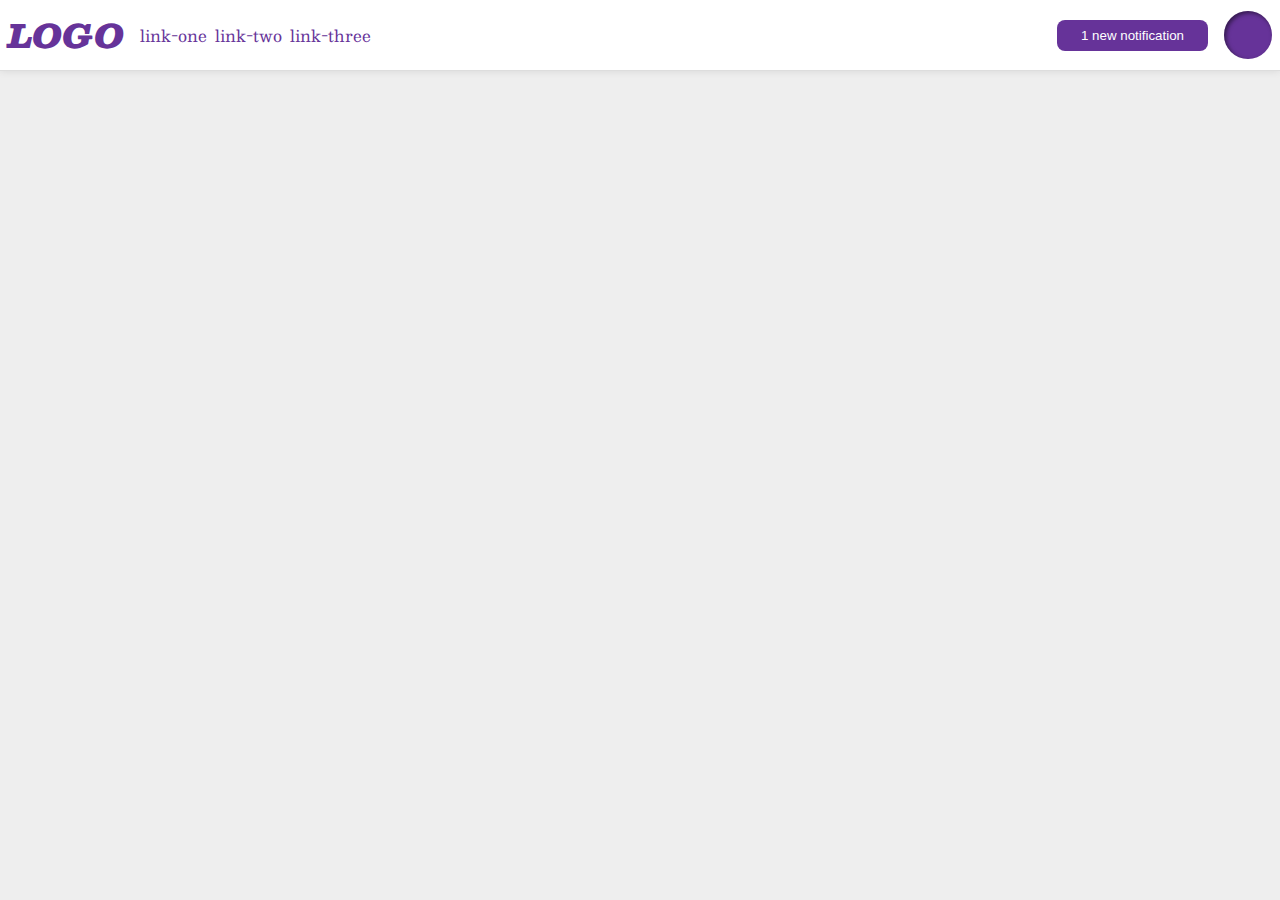
<file: foundations/flex/03-flex-header-2/index.html>
<!DOCTYPE html>
<html lang="en">
  <head>
    <meta charset="UTF-8">
    <meta http-equiv="X-UA-Compatible" content="IE=edge">
    <meta name="viewport" content="width=device-width, initial-scale=1.0">
    <title>Flex Header 2</title>
    <link rel="stylesheet" href="style.css">
  </head>
  <body>
    <div class="header">
      <div class="left-items">
        <div class="logo">
          LOGO
        </div>
        <ul class="links">
          <li><a href="https://google.com">link-one</a></li>
          <li><a href="https://google.com">link-two</a></li>
          <li><a href="https://google.com">link-three</a></li>
        </ul>
      </div>

      <div class="right-items">
        <button class="notifications">
          1 new notification
        </button>
        <div class="profile-image"></div>
      </div>
    </div>
  </body>
</html>
</file>
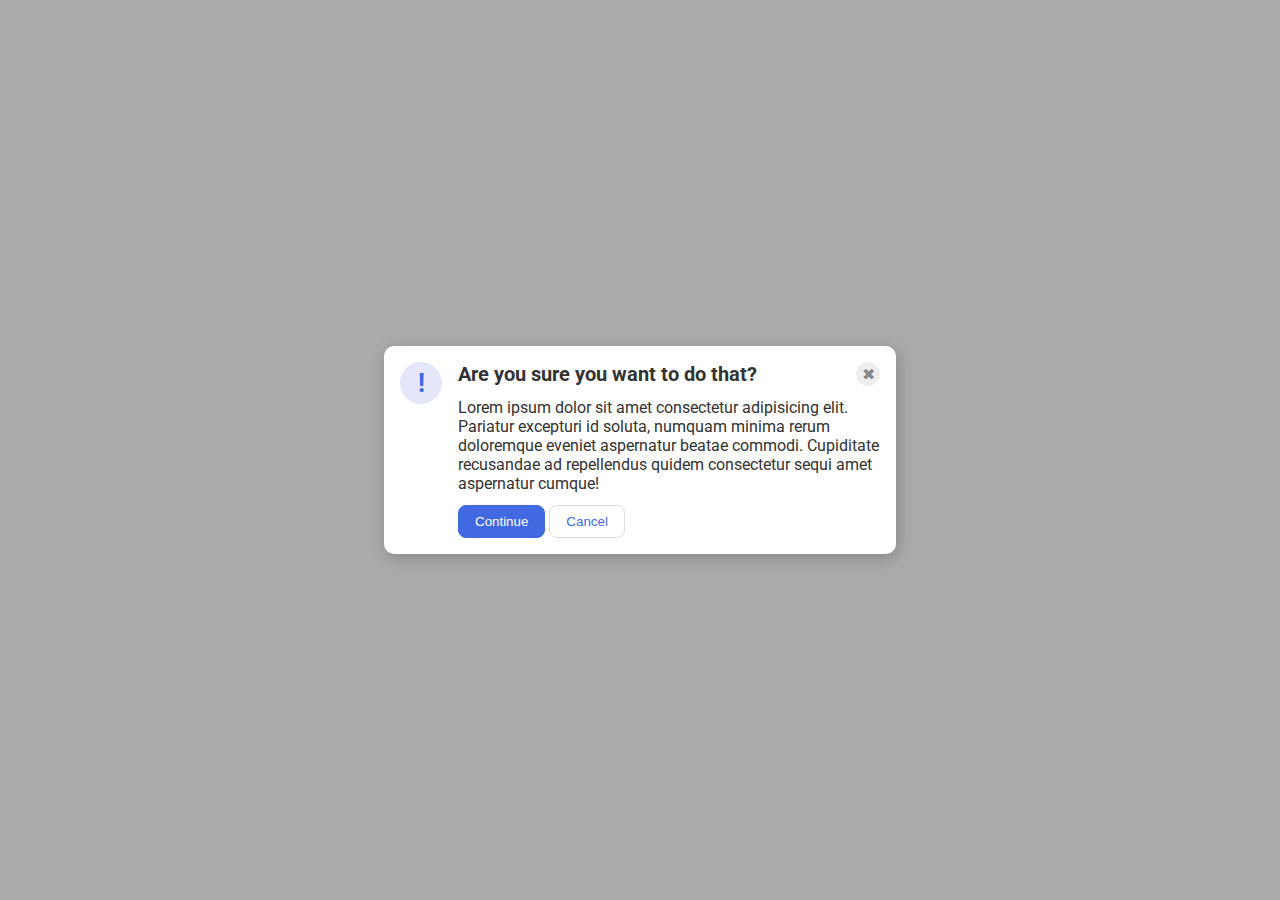
<file: foundations/flex/05-flex-modal/index.html>
<!DOCTYPE html>
<html lang="en">
  <head>
    <meta charset="UTF-8">
    <meta http-equiv="X-UA-Compatible" content="IE=edge">
    <meta name="viewport" content="width=device-width, initial-scale=1.0">
    <link rel="stylesheet" href="style.css">
    <title>Modal</title>
  </head>
  <body>
    <div class="modal">
      <div class="icon">!</div>
      <div class="content">
        <div class="header">
          Are you sure you want to do that?
          <button class="close-button">✖</button>
        </div>

        <div class="text">Lorem ipsum dolor sit amet consectetur adipisicing elit. Pariatur excepturi id soluta, numquam minima rerum doloremque eveniet aspernatur beatae commodi. Cupiditate recusandae ad repellendus quidem consectetur sequi amet aspernatur cumque!</div>
        <button class="continue">Continue</button>
        <button class="cancel">Cancel</button>
      </div>
    </div>
  </body>
</html>
</file>
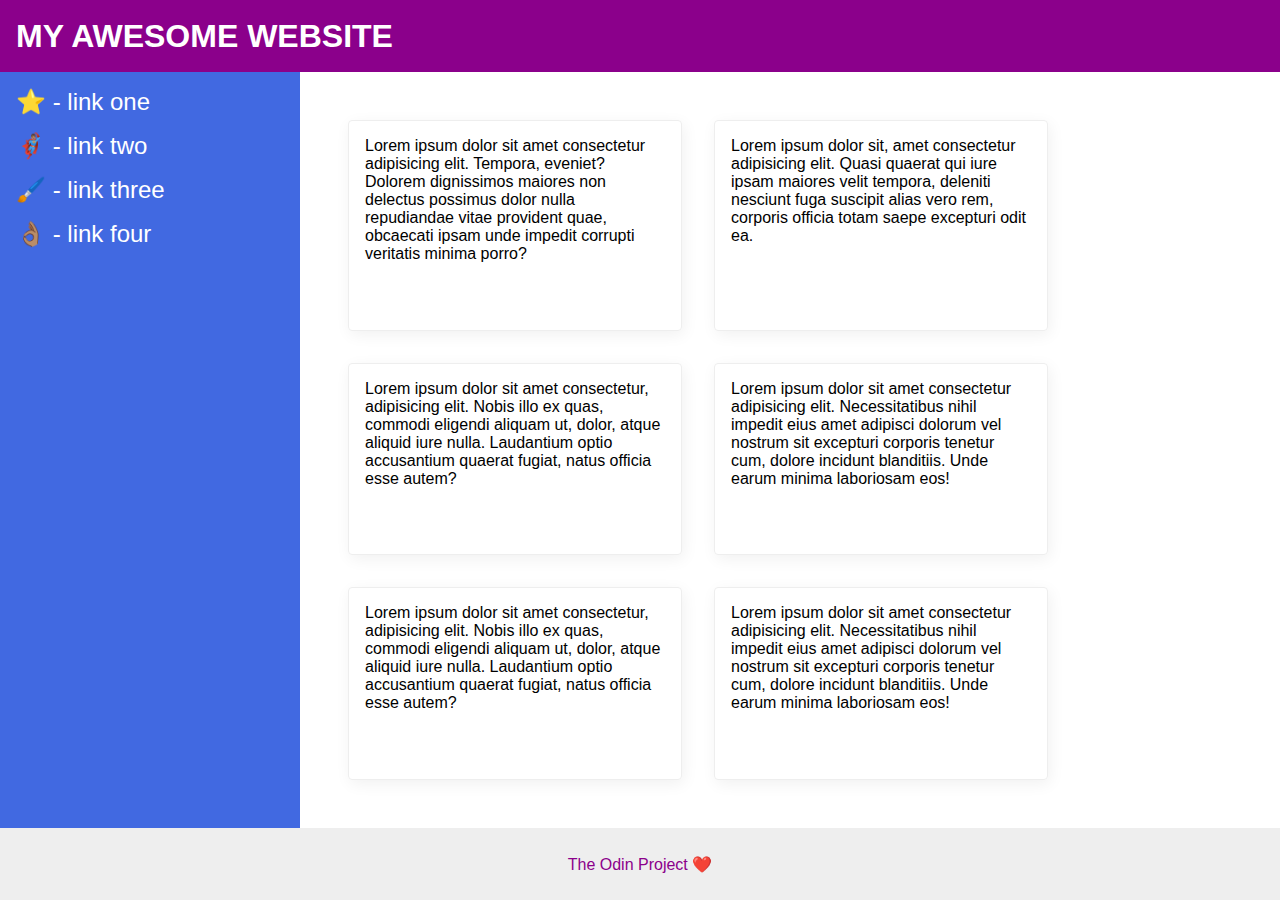
<file: foundations/flex/07-flex-layout-2/index.html>
<!DOCTYPE html>
<html lang="en">
  <head>
    <meta charset="UTF-8">
    <meta http-equiv="X-UA-Compatible" content="IE=edge">
    <meta name="viewport" content="width=device-width, initial-scale=1.0">
    <title>The Holy Grail</title>
    <link rel="stylesheet" href="style.css">
  </head>
  <body>
    <div class="header">
      MY AWESOME WEBSITE
    </div>
    
    <div class="content">
      <div class="sidebar">
        <ul>
          <li><a href="#">⭐ - link one</a></li>
          <li><a href="#">🦸🏽‍♂️ - link two</a></li>
          <li><a href="#">🖌️ - link three</a></li>
          <li><a href="#">👌🏽 - link four</a></li>
        </ul>
      </div>

      <div class="card-container">
        <div class="card">Lorem ipsum dolor sit amet consectetur adipisicing elit. Tempora, eveniet? Dolorem dignissimos maiores non delectus possimus dolor nulla repudiandae vitae provident quae, obcaecati ipsam unde impedit corrupti veritatis minima porro?</div>
        <div class="card">Lorem ipsum dolor sit, amet consectetur adipisicing elit. Quasi quaerat qui iure ipsam maiores velit tempora, deleniti nesciunt fuga suscipit alias vero rem, corporis officia totam saepe excepturi odit ea.</div>
        <div class="card">Lorem ipsum dolor sit amet consectetur, adipisicing elit. Nobis illo ex quas, commodi eligendi aliquam ut, dolor, atque aliquid iure nulla. Laudantium optio accusantium quaerat fugiat, natus officia esse autem?</div>
        <div class="card">Lorem ipsum dolor sit amet consectetur adipisicing elit. Necessitatibus nihil impedit eius amet adipisci dolorum vel nostrum sit excepturi corporis tenetur cum, dolore incidunt blanditiis. Unde earum minima laboriosam eos!</div>
        <div class="card">Lorem ipsum dolor sit amet consectetur, adipisicing elit. Nobis illo ex quas, commodi eligendi aliquam ut, dolor, atque aliquid iure nulla. Laudantium optio accusantium quaerat fugiat, natus officia esse autem?</div>
        <div class="card">Lorem ipsum dolor sit amet consectetur adipisicing elit. Necessitatibus nihil impedit eius amet adipisci dolorum vel nostrum sit excepturi corporis tenetur cum, dolore incidunt blanditiis. Unde earum minima laboriosam eos!</div>
      </div>
    </div>

    <div class="footer">
      The Odin Project ❤️
    </div>
  </body>
</html>
</file>
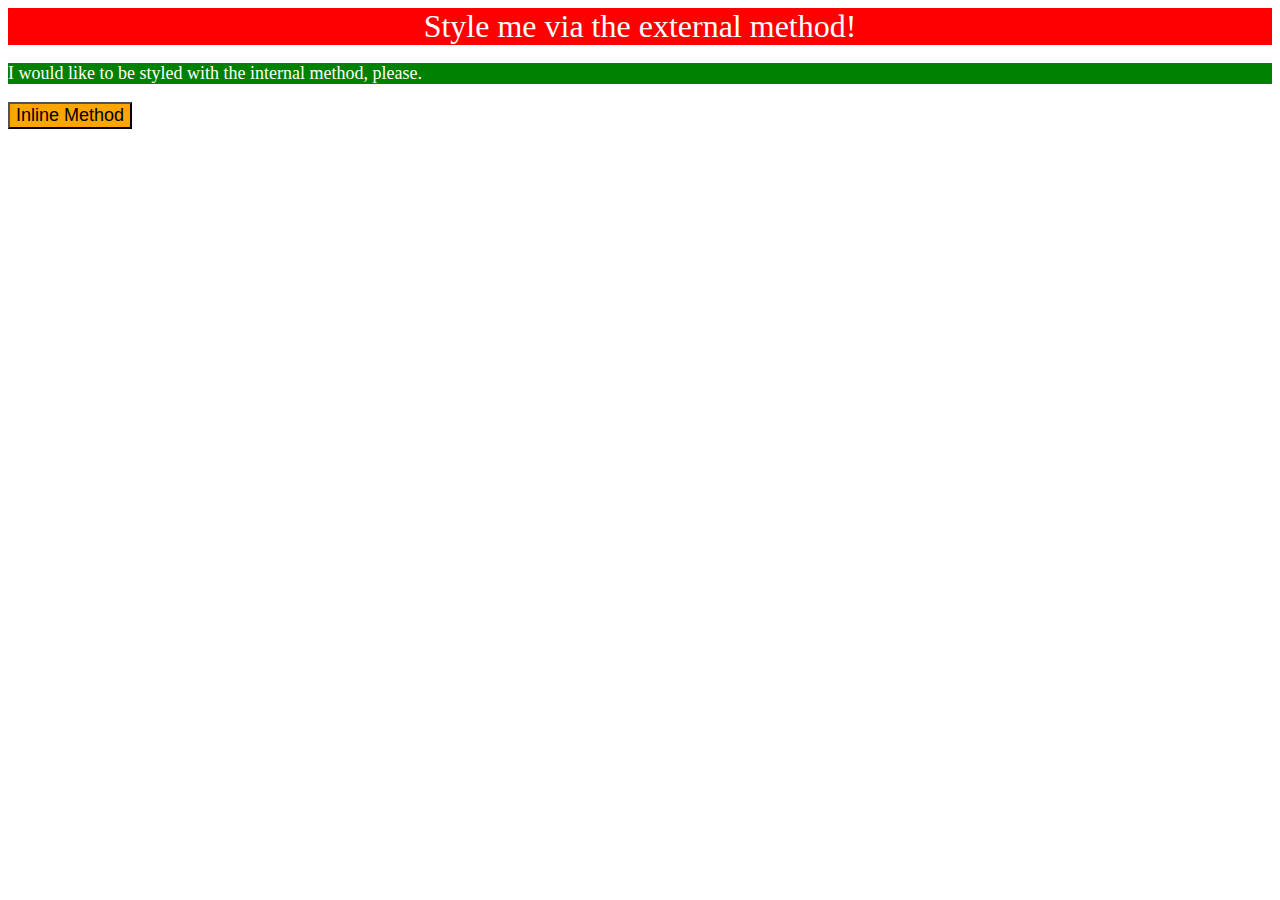
<file: foundations/intro-to-css/01-css-methods/index.html>
<!DOCTYPE html>
<html lang="en">
  <head>
    <meta charset="UTF-8">
    <meta http-equiv="X-UA-Compatible" content="IE=edge">
    <meta name="viewport" content="width=device-width, initial-scale=1.0">
    <title>Methods for Adding CSS</title>
    <link rel="stylesheet" href="style.css">

    <style>
      p {
        background-color: green;
        color: white;
        font-size: 18px;
      }
    </style>
  </head>
  <body>
    <div>Style me via the external method!</div>
    <p>I would like to be styled with the internal method, please.</p>
    <button style="background-color: orange; font-size:18px;">Inline Method</button>
  </body>
</html>
</file>
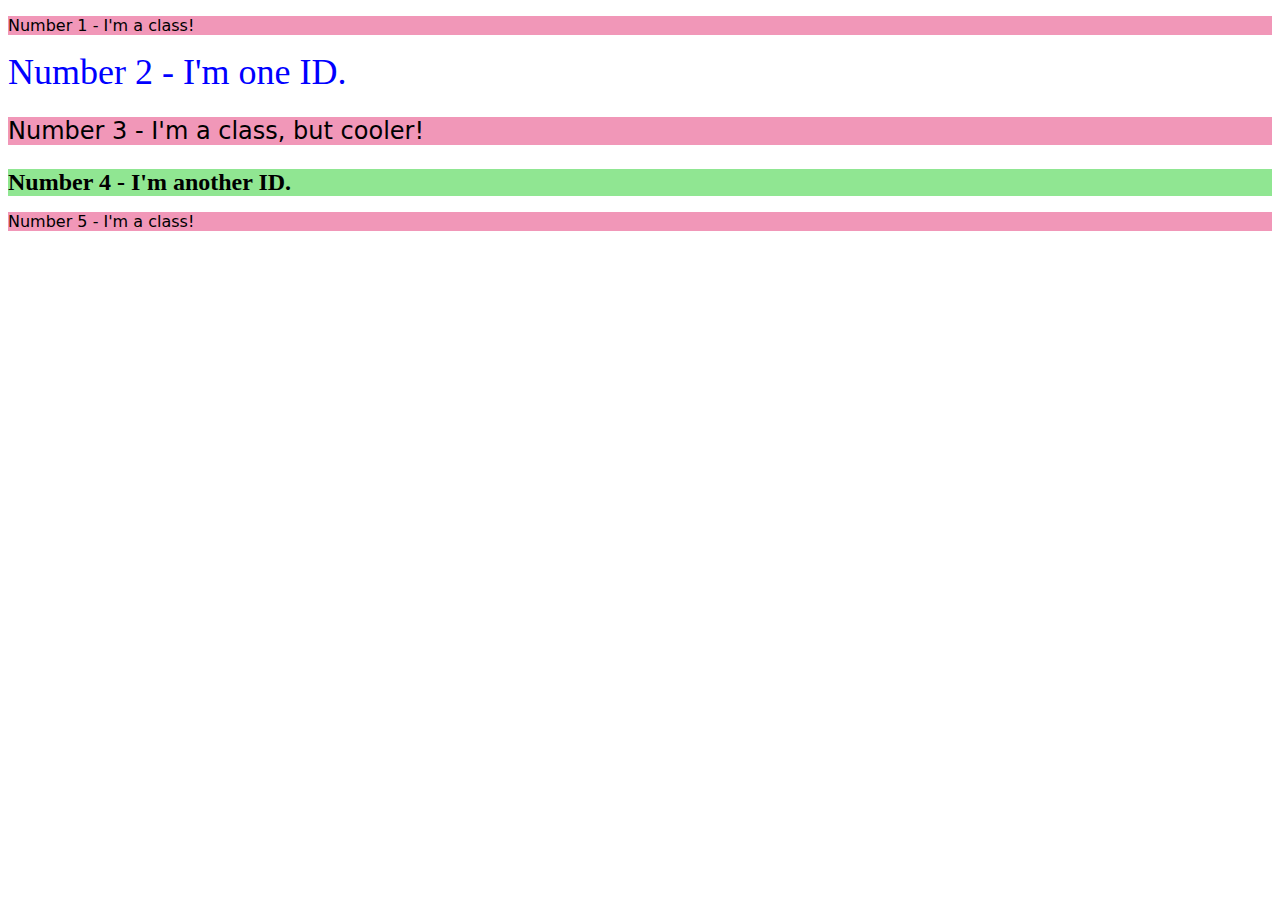
<file: foundations/intro-to-css/02-class-id-selectors/index.html>
<!DOCTYPE html>
<html lang="en">
  <head>
    <meta charset="UTF-8">
    <meta http-equiv="X-UA-Compatible" content="IE=edge">
    <meta name="viewport" content="width=device-width, initial-scale=1.0">
    <title>Class and ID Selectors</title>
    <link rel="stylesheet" href="style.css">
  </head>
  <body>
    <p class="odd">Number 1 - I'm a class!</p>
    <div id="blue-element">Number 2 - I'm one ID.</div>
    <p class="odd bigger-font">Number 3 - I'm a class, but cooler!</p>
    <div id="green-element">Number 4 - I'm another ID.</div>
    <p class="odd">Number 5 - I'm a class!</p>
  </body>
</html>
</file>
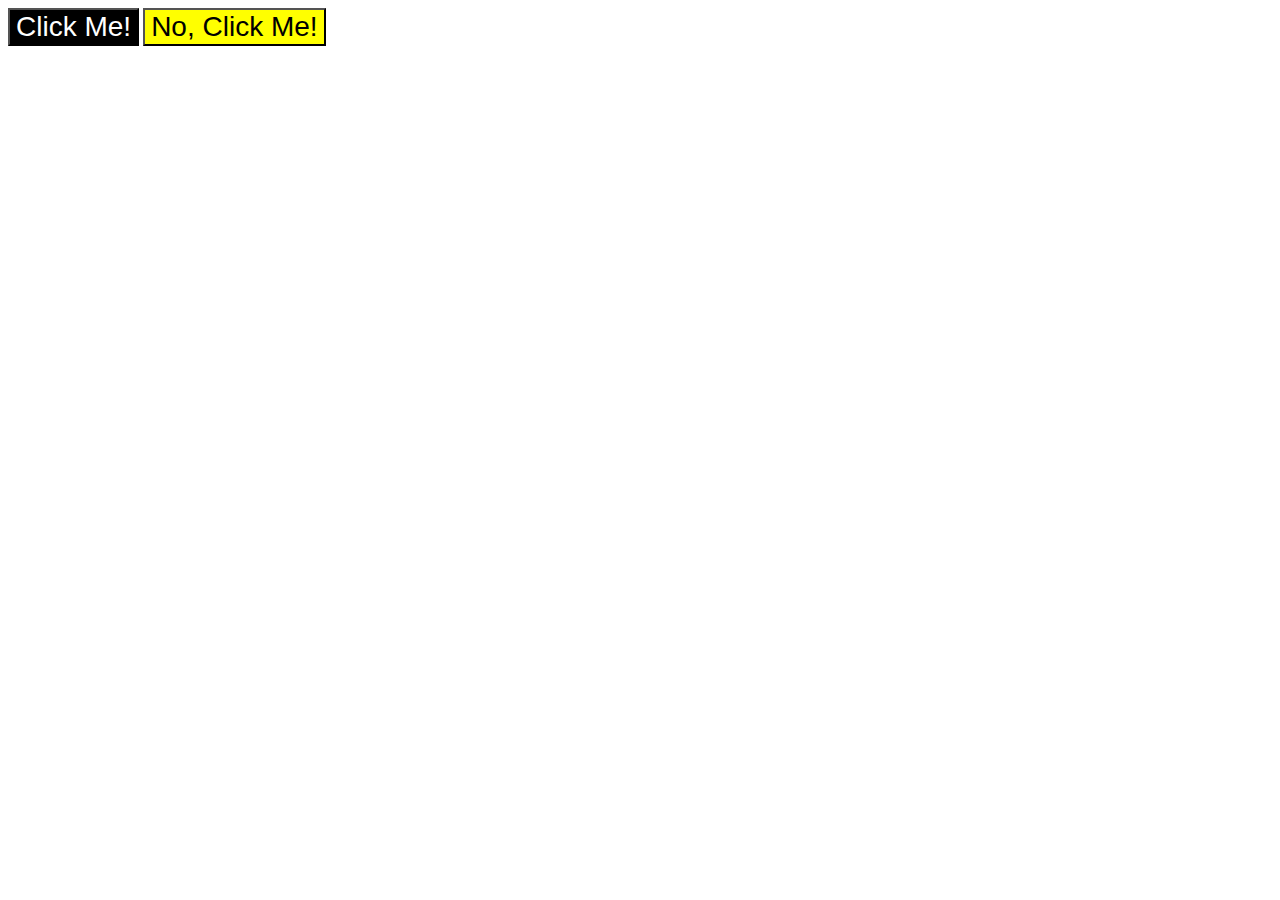
<file: foundations/intro-to-css/03-grouping-selectors/index.html>
<!DOCTYPE html>
<html lang="en">
  <head>
    <meta charset="UTF-8">
    <meta http-equiv="X-UA-Compatible" content="IE=edge">
    <meta name="viewport" content="width=device-width, initial-scale=1.0">
    <title>Grouping Selectors</title>
    <link rel="stylesheet" href="style.css">
  </head>
  <body>
    <button class="btn1">Click Me!</button>
    <button class="btn2">No, Click Me!</button>
  </body>
</html>
</file>
<file: foundations/flex/03-flex-header-2/style.css>
/* this is some magical font-importing.  
you'll learn about it later. */
@import url('https://fonts.googleapis.com/css2?family=Besley:ital,wght@0,400;1,900&display=swap');

body {
  margin: 0;
  background: #eee;
  font-family: Besley, serif;
}

.header {
  background: white;
  border-bottom: 1px solid #ddd;
  box-shadow: 0 0 8px rgba(0,0,0,.1);

  padding: 8px;
  display: flex;
  justify-content: space-between;
}

.left-items, .right-items {
  display: flex;
  align-items: center;
  gap: 16px;
}

.profile-image {
  background: rebeccapurple;
  box-shadow: inset 2px 2px 4px rgba(0,0,0,.5);
  border-radius: 50%;
  width: 48px;
  height: 48px;
}

.logo {
  color: rebeccapurple;
  font-size: 32px;
  font-weight: 900;
  font-style: italic;
}

button {
  border: none;
  border-radius: 8px;
  background: rebeccapurple;
  color: white;
  padding: 8px 24px;
}

a {
  /* this removes the line under our links */
  text-decoration: none;
  color: rebeccapurple;
}

ul {
  list-style-type: none;

  margin: 0;
  padding: 0;
  display: flex;
  gap: 8px;
  align-items: center;
  justify-content: space-evenly;
}
</file>
<file: foundations/flex/05-flex-modal/style.css>
@import url('https://fonts.googleapis.com/css2?family=Roboto:wght@400;700&display=swap');

html, body {
  height: 100%;
}

body {
  font-family: Roboto, sans-serif;
  margin: 0;
  background: #aaa;
  color: #333;
  /* I'll give you this one for free lol */
  display: flex;
  align-items: center;
  justify-content: center;
}

.modal {
  background: white;
  width: 480px;
  border-radius: 10px;
  box-shadow: 2px 4px 16px rgba(0,0,0,.2);

  padding: 16px;
  display: flex;
  gap: 16px;
}

.header {
  display: flex;
  align-items: center;
  justify-content: space-between;

  font-weight: bold;
  font-size: 1.25em;
  margin-bottom: 12px;
}

.icon {
  color: royalblue;
  font-size: 26px;
  font-weight: 700;
  background: lavender;
  width: 42px;
  height: 42px;
  border-radius: 50%;
  display: flex;
  align-items: center;
  justify-content: center;
  flex: 1 0 auto;
}

.close-button {
  background: #eee;
  border-radius: 50%;
  color: #888;
  font-weight: 400;
  font-size: 16px;
  height: 24px;
  width: 24px;
  display: flex;
  align-items: center;
  justify-content: center;
  border: 1px solid #eee;
  padding: 0;
}

.text {
  margin-bottom: 12px;
}

button {
  cursor: pointer;
  padding: 8px 16px;
  border-radius: 8px;
}

button.continue {
  background: royalblue;
  border: 1px solid royalblue;
  color: white;
}

button.cancel {
  background: white;
  border: 1px solid #ddd;
  color: royalblue;
}
</file>
<file: foundations/flex/07-flex-layout-2/style.css>
body {
  font-family: -apple-system, BlinkMacSystemFont, 'Segoe UI', Roboto, Oxygen, Ubuntu, Cantarell, 'Open Sans', 'Helvetica Neue', sans-serif;
  margin: 0;
  min-height: 100vh;

  display: flex;
  flex-direction: column;
}

.header {
  height: 72px;
  background: darkmagenta;
  color: white;
  font-size: 32px;
  font-weight: 900;
  display: flex;
  align-items: center;
  padding: 0 16px;
}

.footer {
  height: 72px;
  background: #eee;
  color: darkmagenta;
  display: flex;
  justify-content: center;
  align-items: center;
}

.content {
  display: flex;
  flex: 1;
}

.sidebar {
  width: 300px;
  flex: 1 0 auto;
  background: royalblue;
  box-sizing: border-box;
  padding: 16px;
}

.sidebar ul {
  list-style: none;
  padding: 0;
  margin: 0;
}

.sidebar li {
  margin-bottom: 16px;
}

.sidebar a {
  font-size: 24px;
  color: white;
  text-decoration: none;
}

.card-container {
  display: flex;
  flex-wrap: wrap;
  padding: 48px;
  gap: 32px;
}

.card {
  border: 1px solid #eee;
  box-shadow: 2px 4px 16px rgba(0,0,0,.06);
  border-radius: 4px;
  padding: 16px;
  width: 300px;
}
</file>
<file: foundations/intro-to-css/01-css-methods/style.css>
div {
    background-color: red;
    color: white;
    text-align: center;
    font-size: 32px;
}
</file>
<file: foundations/intro-to-css/02-class-id-selectors/style.css>
.odd {
    background-color:rgb(241, 151, 184);
    font-family: 'Verdana', 'DejaVu Sans', 'sans-serif';
}

#blue-element {
    color: blue;
    font-size: 36px;
}

.odd.bigger-font {
    font-size: 24px;
}

#green-element {
    background-color:rgb(144, 230, 146);
    font-size: 24px;
    font-weight: 800;
}
</file>
<file: foundations/intro-to-css/03-grouping-selectors/style.css>
.btn1, .btn2 {
    font-size: 28px;
    font-family: 'Helvetica', 'Times New Roman', 'sans-serif';
}

.btn1 {
    background-color: black;
    color: white;
}

.btn2 {
    background-color: yellow;
}
</file>
